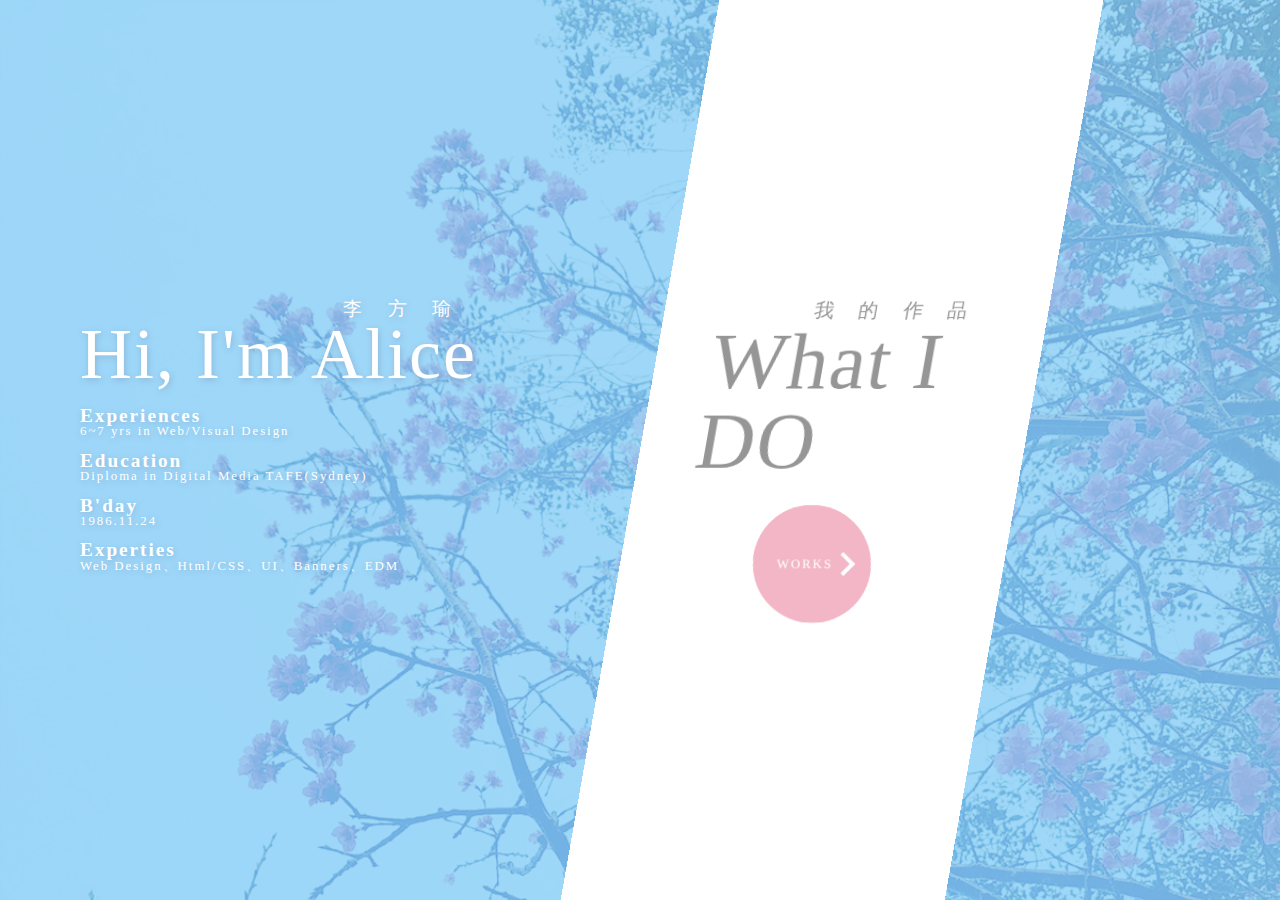
<file: index.html>
<!DOCTYPE html>
<html lang="zh">
<title>ALICE LEE's Portfolio</title>
<head>
	<meta name="viewport" content="width=device-width, initial-scale=1.0">
	<meta charset="utf-8">
	<link rel="stylesheet" type="text/css" href="styles/styles.css">
	<link rel="stylesheet" type="text/css" href="css/styles.css">
	<link rel="stylesheet" type="text/css" href="css/web.css">
	<link rel="stylesheet" type="text/css" href="css/visual.css">
	<link rel="stylesheet" type="text/css" href="css/graphic.css">
	<link rel="stylesheet" type="text/css" href="css/responsive.css">
	<link href="https://fonts.googleapis.com/css?family=Vidaloka" rel="stylesheet">
	<script src="https://ajax.googleapis.com/ajax/libs/jquery/3.1.0/jquery.min.js"></script>
</head>

<body>
	<div class="main">
		<nav>
			<ul>
				<li>
					<a href="#show" class="nav-web">WEB</a>
				</li>
				<li>
					<a href="#visual" class="nav-visual">Visual</a>
				</li>
				<li>
					<a href="#graphic" class="nav-graphic">Graphic</a>
				</li>
				<li>
					<a href="#">About</a>
				</li>
			</ul>
		</nav>



		<div class="works" id="expand">
			<div class="works-title" id="inside">
				<h1>
					<p class="works-chi">我的作品</p>
					What I DO
				</h1>
				<!-- <input type="checkbox" class="checkbox" id="toggle">
			<label for="toggle" class="btn btn-white">WORKS</label> -->
				<a href="#" class="btn btn-white" onclick="myFunction()">WORKS</a>
			</div>
			<!--WEB DESIGN-->
			<div class="port-show" id="show">
				<div class="visual-title">
					<h2>WEB</h2>
					<span class="line-dec"></span>
				</div>
				<h3 class="work-web-title">MF這樣變型男</h3>
				<div class="work-web-outer">
					<div class="work-web">
						<div class="work-web-1">
							<div>
								<span class="work-web-box">
									<img src="images/work1-img.jpg">
								</span>
							</div>
						</div>
					</div>
					<div class="work-web-phone">
						<span class="work-web-smart">
							<img src="images/work1-img-rwd.jpg">
						</span>
					</div>
				</div>
				<h3 class="work-web-title">2015 科技趨勢金獎</h3>
				<div class="work-web-outer">
					<div class="work-web">
						<div class="work-web-1">
							<div>
								<span class="work-web-box">
									<img src="images/work2-img.jpg">
								</span>
							</div>
						</div>
					</div>
					<div class="work-web-phone">
						<span class="work-web-smart">
							<img src="images/work2-img-rwd.jpg">
						</span>
					</div>
				</div>
				<h3 class="work-web-title">2015 科技趨勢金獎</h3>
				<div class="work-web-outer">
					<div class="work-web">
						<div class="work-web-1">
							<div>
								<span class="work-web-box">
									<img src="images/work3-img.jpg">
								</span>
							</div>
						</div>
					</div>
					<div class="work-web-phone">
						<span class="work-web-smart">
							<img src="images/work3-img-rwd.jpg">
						</span>
					</div>
				</div>
			</div>

			<!--廣告 視覺設計-->
			<div class="clip">
				<div class="work-visual" id="visual">
					<div class="visual-title">
						<h2>VISUAL</h2>
						<span class="line-dec"></span>
					</div>
					<div class="visual-grid">
						<div class="visual-img">
							<img src="images/bn1.jpg">
						</div>
						<div class="visual-img">
							<img src="images/bn2.jpg">
						</div>
						<div class="visual-img">
							<img src="images/bn3.jpg">
						</div>
						<div class="visual-img">
							<img src="images/bn4.jpg">
						</div>
						<div class="visual-img">
							<img src="images/bn5.jpg">
						</div>
						<div class="visual-img">
							<img src="images/bn6.jpg">
						</div>
						<div class="visual-img">
							<img src="images/bn7.jpg">
						</div>
						<div class="visual-img">
							<img src="images/bn8.jpg">
						</div>
						<div class="visual-img">
							<img src="images/bn9.jpg">
						</div>
					</div>
				</div>
			</div>

			<!--廣告 視覺設計-->
			<div class="work-graphic" id="graphic">
				<div class="visual-title">
					<h2>GRAPHICS</h2>
					<span class="line-dec"></span>
				</div>
				<div class="graphic-cont">
					<div class="graphic-logo">
						<img src="images/logo1.png">
					</div>
					<div class="graphic-logo">
						<img src="images/logo2.png">
					</div>
					<div class="graphic-logo">
						<img src="images/logo3.png">
					</div>
					<div class="graphic-logo">
							<img src="images/logo4.png">
						</div>
						<div class="graphic-logo">
								<img src="images/logo5.png">
							</div>
							<div class="graphic-logo">
									<img src="images/logo6.png">
								</div>
				</div>
			</div>
		</div>

		<div class="about-me" id="changebg">
			<!-- <div class="img-me">
					<img src="images/profile-img.png">
				</div> -->
			<div class="profile">
				<h1>
					<p class="name-chi">李方瑜</p>
					<p>Hi, I'm
						<span>Alice</span>
					</p>
				</h1>

				<ul>
					<li>
						<div class="lists">Experiences</div>
						<div class="lists-info">6~7 yrs in Web/Visual Design</div>
					</li>
					<li>
						<div class="lists">Education</div>
						<div class="lists-info">Diploma in Digital Media TAFE(Sydney)</div>
					</li>
					<li>
						<div class="lists">B'day</div>
						<div class="lists-info">1986.11.24</div>
					</li>
					<li>
						<div class="lists">Experties</div>
						<div class="lists-info">Web Design、Html/CSS、UI、Banners、EDM</div>
					</li>
				</ul>
			</div>
		</div>
	</div>
</body>

<script>
	function myFunction() {
		// var element = document.getElementById("show");
		// element.classList.toggle("port-show");
		$(".port-show").fadeIn();
		var element = document.getElementById("expand");
		element.classList.toggle("worklist");
		var element = document.getElementById("inside");
		element.classList.toggle("works-inside");
		$(".profile, nav").fadeToggle(450);
	}

	$(document).ready(function () {
		$(".nav-web").click(function () {
			// $(".portfolio").addClass("port-show");
			// $(".port-show").show();
			// $(".work-graphic, .work-visual").hide();
			$("nav").css('background-color', '#9dd9f9');
		});

		$(".nav-visual").click(function () {
			// $("div").removeClass("port-show");
			// $(".work-visual").show();
			// $(".port-show, .work-graphic").hide();
			$("nav").css('background-color', '#b7a5fd');
		});

		$(".nav-graphic").click(function () {
			// $("div").removeClass("port-show");
			// $(".work-graphic").show();
			// $(".port-show, .work-visual").hide();
			$("nav").css('background-color', '#f2b6c7');
		});
	});
</script>

</html>
</file>
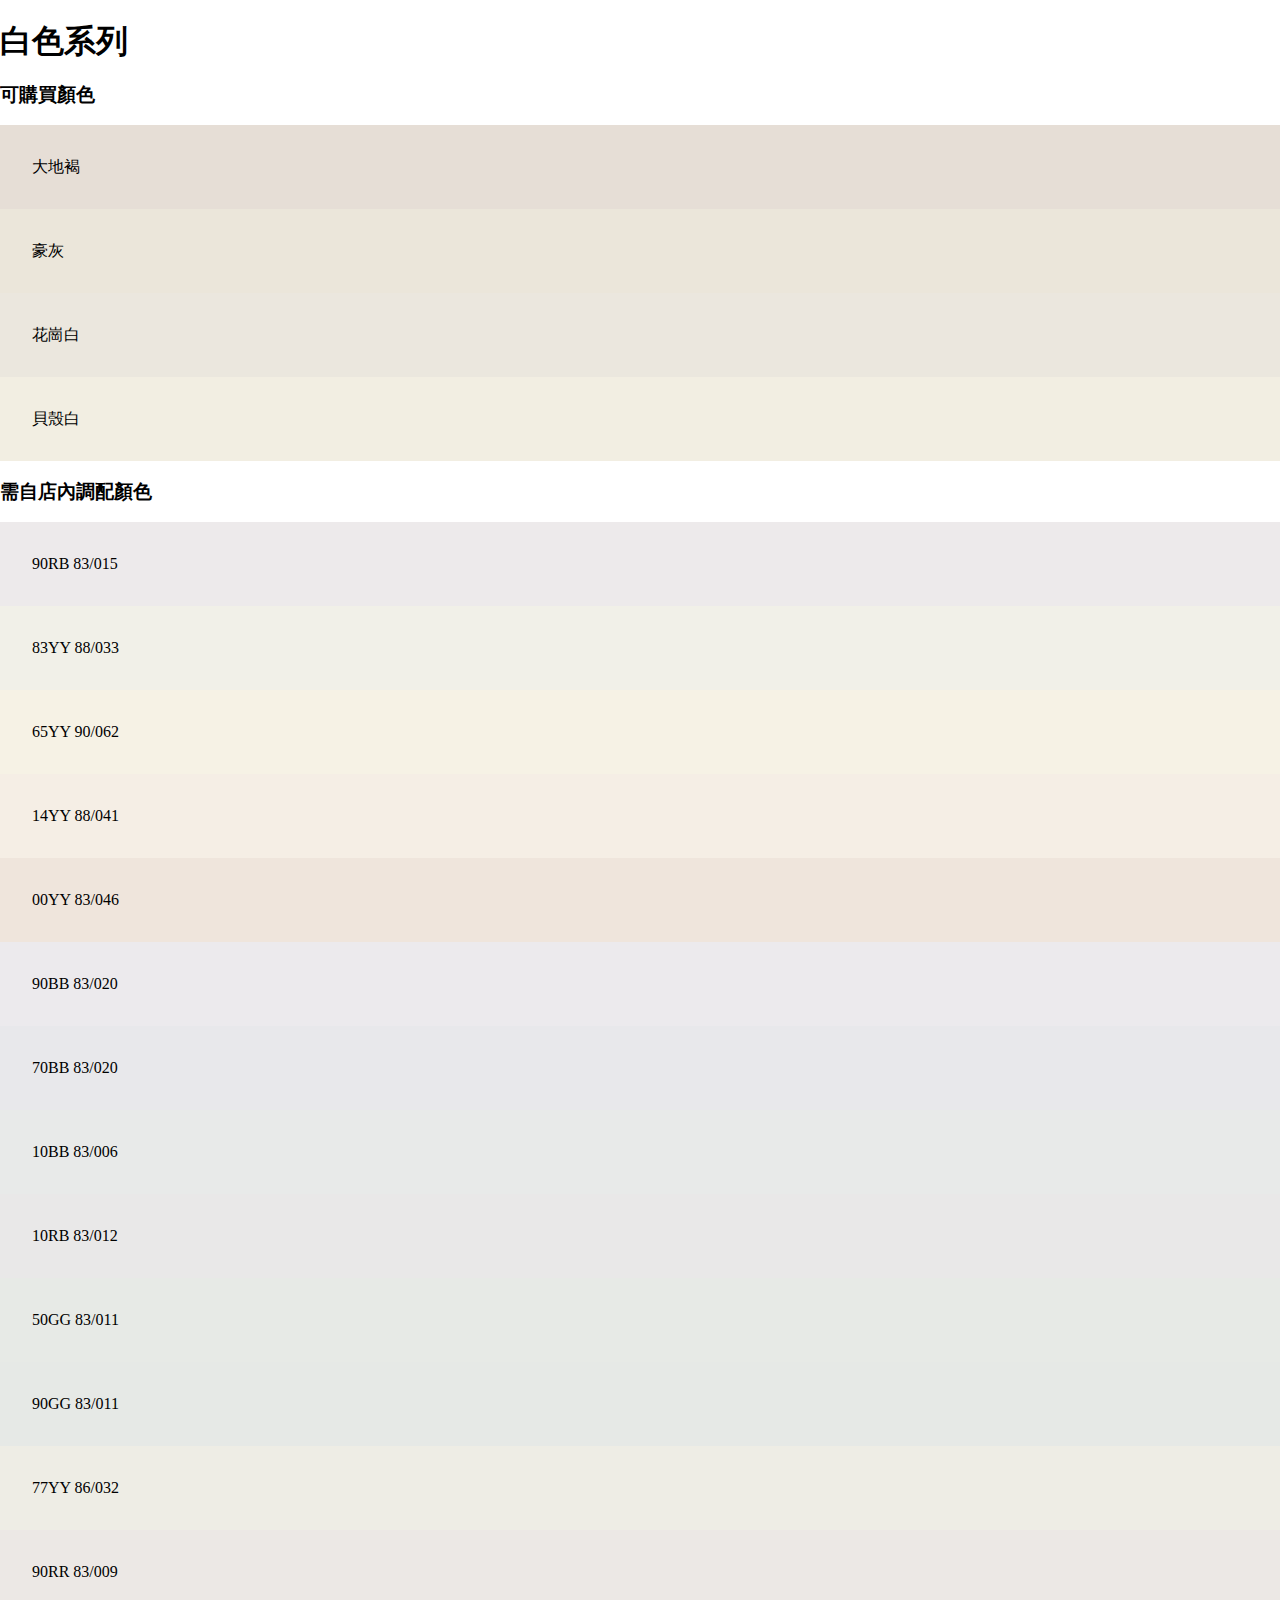
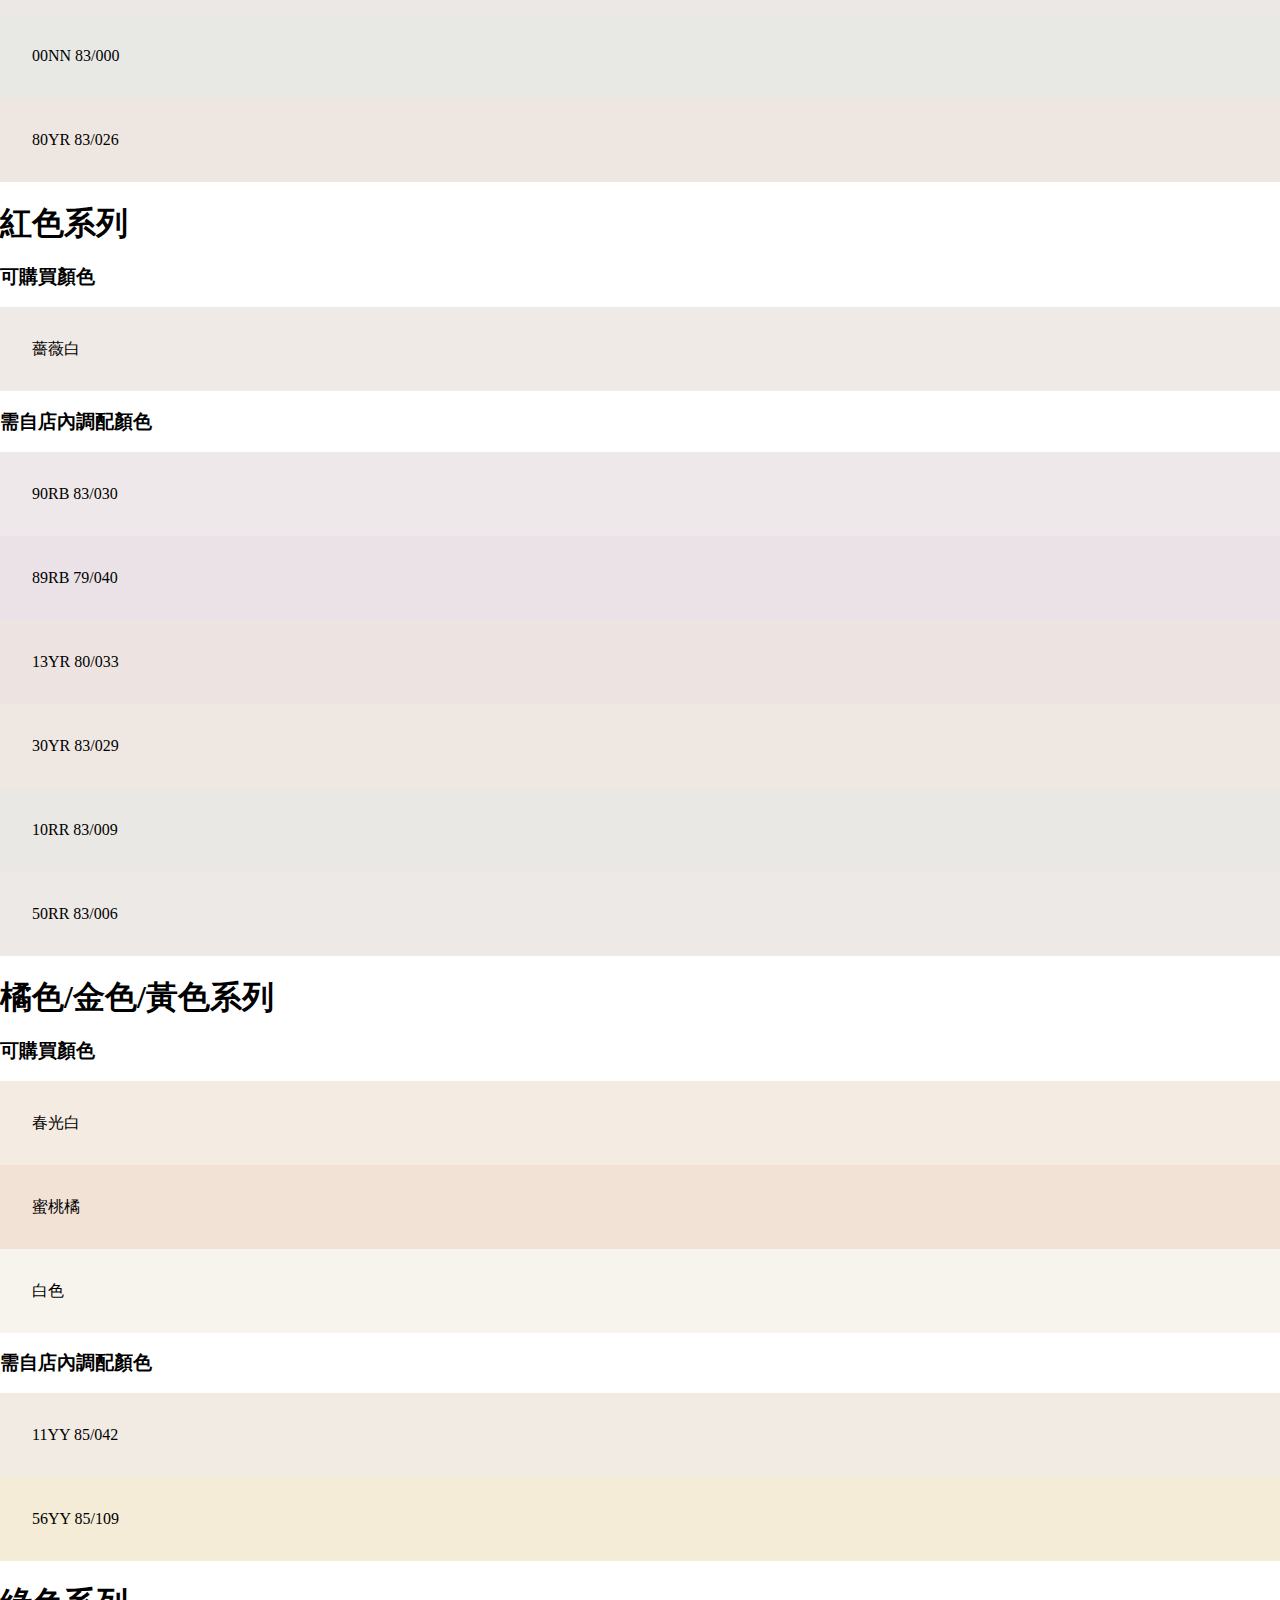
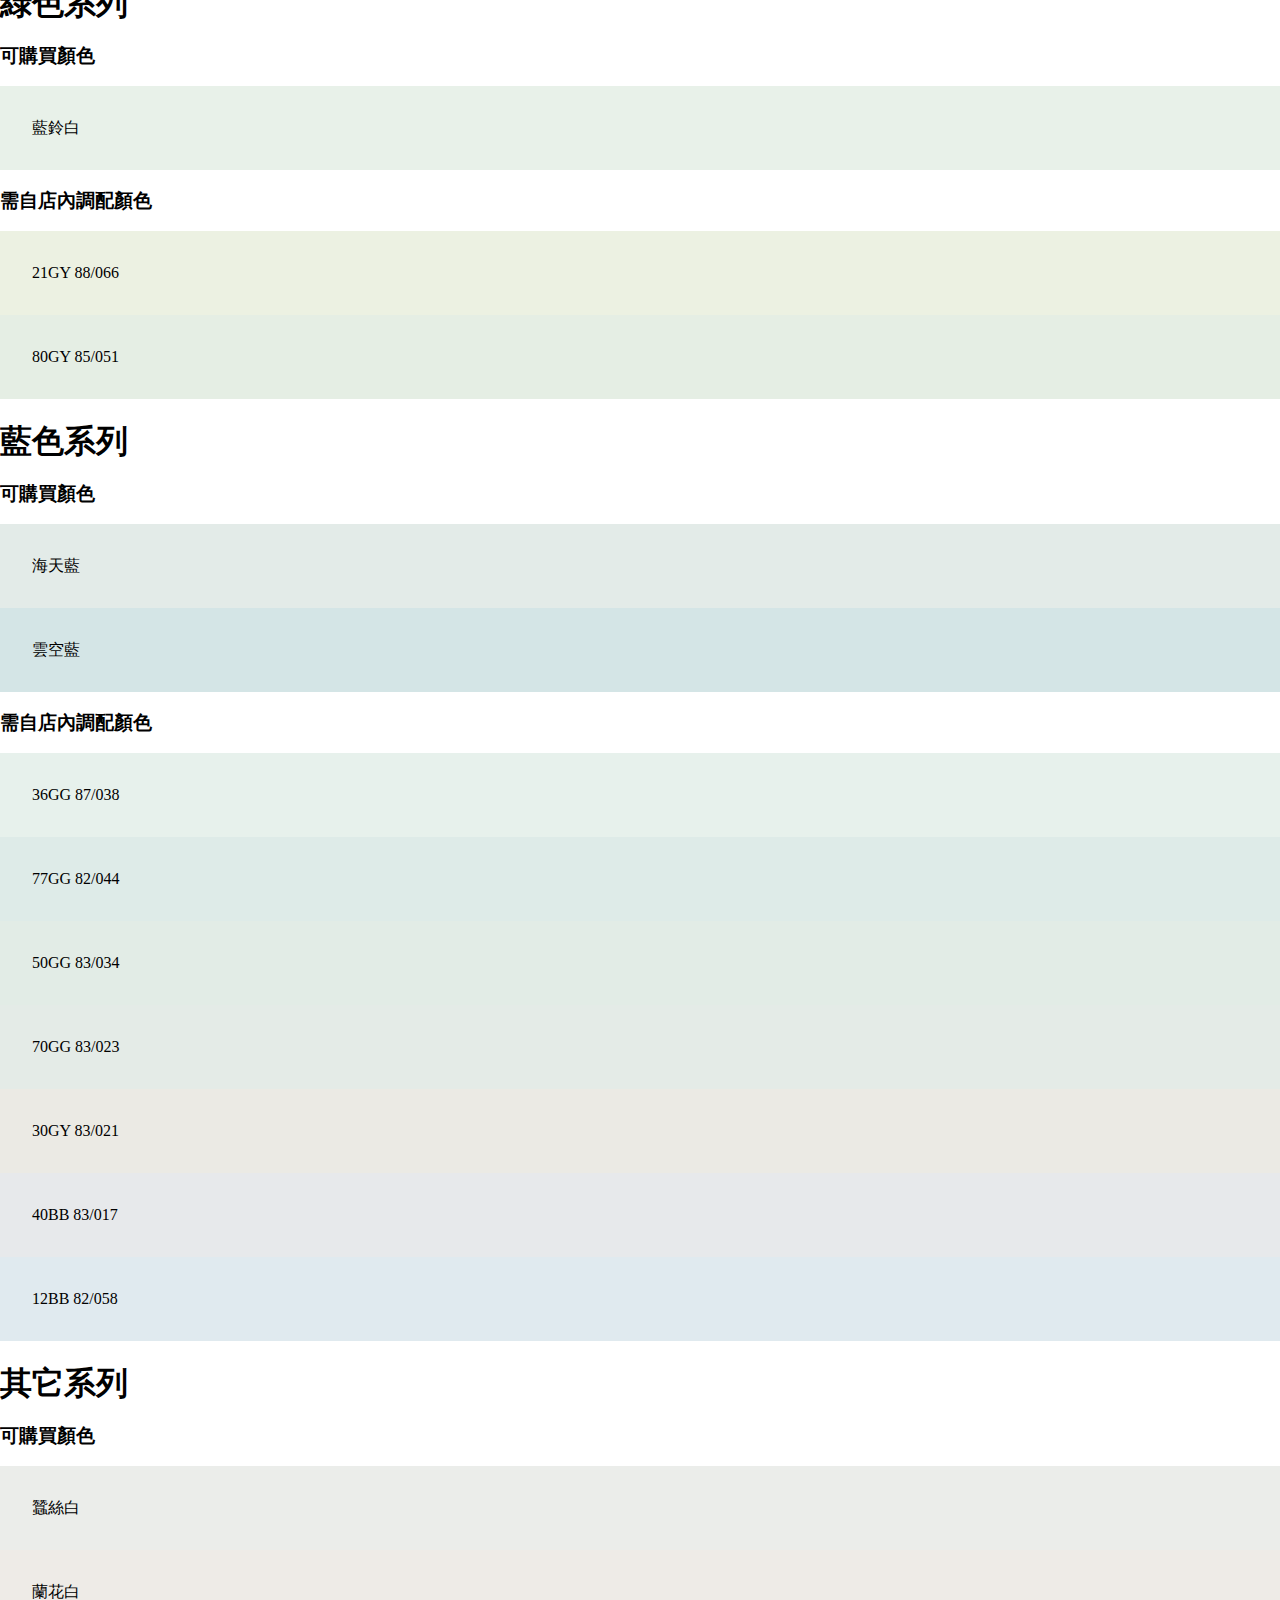
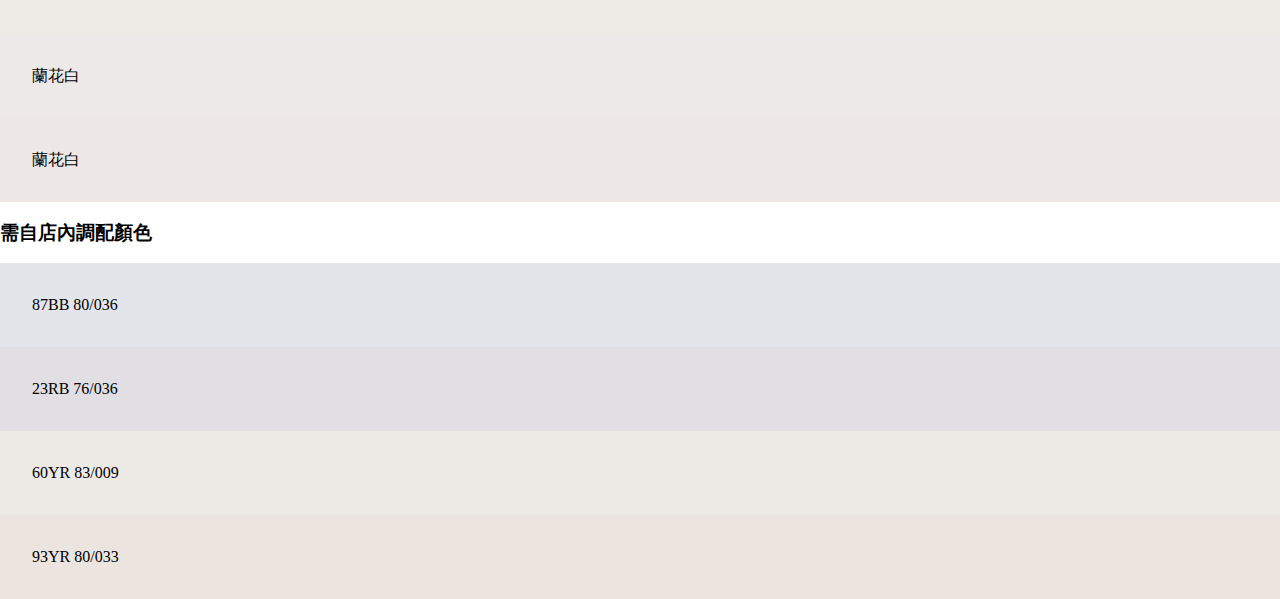
<file: colors.html>
<!doctype html>
<html>
<head>
<meta charset="utf-8">
<meta name="viewport" content="width=device-width, initial-scale=1">
<title>Color Pallete</title>
<link href="css/colors.css" rel="stylesheet" type="text/css" />
<script src="https://ajax.googleapis.com/ajax/libs/jquery/3.5.1/jquery.min.js"></script>

</head>
<body>
	<section class="white">
		<h1>白色系列</h1>
		<h3>可購買顏色</h3>
		<div class="colorlist">
			<ul>
				<li style="background-color:#e6ded6">大地褐 </li>
				<li style="background-color:#EBE6DA">豪灰 </li>
				<li style="background-color:#EBE7DE">花崗白 </li>
				<li style="background-color:#F2EEE2">貝殼白 </li>
			</ul>
		</div>
		<h3>需自店內調配顏色</h3>
		<div class="colorlist">
			<ul>
				<li style="background-color:#EDEAEB">90RB 83/015 </li>
				<li style="background-color:#F1F0E8">83YY 88/033 </li>
				<li style="background-color:#F6F2E5">65YY 90/062 </li>
				<li style="background-color:#F5EEE5">14YY 88/041 </li>
				<li style="background-color:#EFE5DC">00YY 83/046 </li>
				<li style="background-color:#ECEAED">90BB 83/020 </li>
				<li style="background-color:#E8E8EB">70BB 83/020 </li>
				<li style="background-color:#E8EAE9">10BB 83/006 </li>
				<li style="background-color:#E9E8E8">10RB 83/012 </li>
				<li style="background-color:#E7EAE6">50GG 83/011 </li>
				<li style="background-color:#E6E9E6">90GG 83/011 </li>
				<li style="background-color:#EEEDE5">77YY 86/032 </li>
				<li style="background-color:#ECE8E5">90RR 83/009 </li>
				<li style="background-color:#E8E8E5">00NN 83/000 </li>
				<li style="background-color:#EEE7E1">80YR 83/026 </li>
			</ul>
		</div>
	</section>
	<section class="white">
		<h1>紅色系列</h1>
		<h3>可購買顏色</h3>
		<div class="colorlist">
			<ul>
				<li style="background-color:#F0EAE6">薔薇白 </li>
			</ul>
		</div>
		<h3>需自店內調配顏色</h3>
		<div class="colorlist">
			<ul>
				<li style="background-color:#EEE8EA">90RB 83/030 </li>
				<li style="background-color:#EAE2E6">89RB 79/040 </li>
				<li style="background-color:#EDE4E2">13YR 80/033 </li>
				<li style="background-color:#EFE7E2">30YR 83/029 </li>
				<li style="background-color:#EAE8E5">10RR 83/009 </li>
				<li style="background-color:#ECE9E7">50RR 83/006 </li>
			</ul>
		</div>
	</section>
	<section class="white">
		<h1>橘色/金色/黃色系列</h1>
		<h3>可購買顏色</h3>
		<div class="colorlist">
			<ul>
				<li style="background-color:#F4ECE3">春光白 </li>
				<li style="background-color:#F2E1D5">蜜桃橘 </li>
				<li style="background-color:#F6F4ED">白色 </li>
			</ul>
		</div>
		<h3>需自店內調配顏色</h3>
		<div class="colorlist">
			<ul>
				<li style="background-color:#F2EBE3">11YY 85/042 </li>
				<li style="background-color:#F4ECD6">56YY 85/109 </li>
			</ul>
		</div>
	</section>
	<section class="white">
		<h1>綠色系列</h1>
		<h3>可購買顏色</h3>
		<div class="colorlist">
			<ul>
				<li style="background-color:#E8F1E9">藍鈴白 </li>
			</ul>
		</div>
		<h3>需自店內調配顏色</h3>
		<div class="colorlist">
			<ul>
				<li style="background-color:#ECF1E2">21GY 88/066 </li>
				<li style="background-color:#E5EEE4">80GY 85/051 </li>
			</ul>
		</div>
	</section>
	<section class="white">
		<h1>藍色系列</h1>
		<h3>可購買顏色</h3>
		<div class="colorlist">
			<ul>
				<li style="background-color:#E3EBE8">海天藍 </li>
					<li style="background-color:#D4E5E6">雲空藍 </li>
			</ul>
		</div>
		<h3>需自店內調配顏色</h3>
		<div class="colorlist">
			<ul>
				<li style="background-color:#E7F1EC">36GG 87/038 </li>
				<li style="background-color:#DEEBE8">77GG 82/044 </li>
				<li style="background-color:#E2ECE6">50GG 83/034 </li>
				<li style="background-color:#E4EBE7">70GG 83/023 </li>
				<li style="background-color:#EBEAE4">30GY 83/021 </li>
				<li style="background-color:#E7E9EB">40BB 83/017 </li>
				<li style="background-color:#E0EAEF">12BB 82/058 </li>
			</ul>
		</div>
	</section>
	<section class="white">
		<h1>其它系列</h1>
		<h3>可購買顏色</h3>
		<div class="colorlist">
			<ul>
				<li style="background-color:#EBEDEA">蠶絲白 </li>
				<li style="background-color:#EEEBE7">蘭花白 </li>
				<li style="background-color:#ECE9E8">蘭花白 </li>
				<li style="background-color:#EDE8E6">蘭花白 </li>
			</ul>
		</div>
		<h3>需自店內調配顏色</h3>
		<div class="colorlist">
			<ul>
				<li style="background-color:#E4E5EA">87BB 80/036 </li>
				<li style="background-color:#E1DFE4">23RB 76/036 </li>
				<li style="background-color:#EDEAE6">60YR 83/009 </li>
				<li style="background-color:#ECE5DF">93YR 80/033 </li>
			</ul>
		</div>
	</section>
</body>
<script>
	$("li").click(function(){
		$(this).toggleClass("actived");
	});
</script>
</html>
</file>
<file: styles/styles.css>
html, body, div, span, applet, object, iframe,
h1, h2, h3, h4, h5, h6, p, blockquote, pre,
a, abbr, acronym, address, big, cite, code,
del, dfn, em, img, ins, kbd, q, s, samp,
small, strike, strong, sub, sup, tt, var,
b, u, i, center,
dl, dt, dd, ol, ul, li,
fieldset, form, label, legend,
table, caption, tbody, tfoot, thead, tr, th, td,
article, aside, canvas, details, embed, 
figure, figcaption, footer, header, hgroup, 
menu, nav, output, ruby, section, summary,
time, mark, audio, video {
	margin: 0;
	padding: 0;
	border: 0;
	font-size: 100%;
	font: inherit;
	vertical-align: baseline;
}
/* HTML5 display-role reset for older browsers */
article, aside, details, figcaption, figure, 
footer, header, hgroup, menu, nav, section {
	display: block;
}
body {
	line-height: 1;
	letter-spacing: 2px;
}
ol, ul {
	list-style: none;
}
blockquote, q {
	quotes: none;
}
blockquote:before, blockquote:after,
q:before, q:after {
	content: '';
	content: none;
}
table {
	border-collapse: collapse;
	border-spacing: 0;
}
a {
	text-decoration: none;
}



menu {
	transform: rotate(90deg) translateX(200px);
    position: fixed;
    float: left;
}
menu a {
	font-family: 'Vidaloka', serif;
	margin-right: .8rem;
	letter-spacing: 1px;
	color: #000;
}
menu a:hover {
	color: #a164e5;
	border-bottom: 3px solid #a164e5;
}
</file>
<file: css/styles.css>
.main {
	width: 100%;
	display: flex;
}
.head {
	text-align: center;
	font-size: 5rem;
}
.about-me {
	position: relative;
	display: flex;
	align-items: center;
	/* background-image: linear-gradient(to left top, rgba(154, 130, 255, 0.5), rgba(154, 130, 255, 0.5)), url(../images/bg2.png); */
	background-color: #87cef7;
	background-image: url(../images/bg2.png);
	background-repeat: no-repeat;
	background-position: top right;
	background-size: cover;
	width: 100%;
	height: 100vh;
	z-index: 1;
	/* text-shadow: 0 0 5px rgba(255, 255, 255, 0.5); */
	/* clip-path: polygon(0 0, 80% 0, 70% 100%, 0% 100%);
	transition: cubic-bezier(0.22, 0.61, 0.36, 1) all .4s; */
}

.about-me:hover {
	/* clip-path: polygon(0 0, 85% 0, 75% 100%, 0% 100%); */
}

.profile {
	color: #ffffff;
	padding: 2rem 5rem;
	text-shadow: 1px 2px 6px rgb(139, 182, 216);
	transition: .3s ease all;
}
.profile:hover {
	text-shadow: 1px 8px 10px rgb(139, 182, 216);
}
.profile h1 {
	font-size: 4.5rem;
	float: left;
}
.profile ul {
	clear: both;
	padding: 1rem 0;
}
.profile ul li {
	padding-bottom: .8rem;
	word-break: break-all;
}
.name-chi {
	font-size: 1.2rem;
	text-align: right;
	letter-spacing: 1.6rem;
}
.lists {
	font-weight: bold;
	font-size: 1.2rem;
}
.lists-info {
	font-size: .8rem;
}







.btn{
	display: flex;
	align-items: center;
	background-image: url(../images/right-arrow.svg);
	background-color: #f2b6c7;
	background-size: 20%;
    background-repeat: no-repeat;
    background-position: 88% center;
	color: #FFF;
	font-size: .8rem;
	text-decoration: none;
	width: 70px;
	height: 70px;
	padding: 1.5rem;
	border-radius: 50%;
	transform: skewX(10deg);
	overflow: hidden;
}
.btn::after {
	content: "";
	display: inline-block;
	height: 100%;
	width: 100%;
	border-radius: 5rem;
	position: absolute;
	top: 0;
	left: 0;
	z-index: -1;
	transition: all ease .3s; 
}
.btn:hover::after {
	transform: scale(1.5);
	opacity: 0; 
}
/* .btn:active {
	transform: translateY(-1px);
	box-shadow: 0 0.4rem 0.8rem rgba(0, 0, 0, 0.4); 
} */
  
.btn-white {
	background-color: #f2b6c7;
}
	.btn-white::after {
	  background-image: url(../images/right-arrow.svg);
	  background-color: #f2b6c7; 
	  background-size: 20%;
	  background-repeat: no-repeat;
	  background-position: 88% center;
	}
/* .btn:hover {
	box-shadow: 0 0.8rem 1.6rem rgba(0, 0, 0, 0.2);
} */



@keyframes fadeIn {
    0% {opacity: 0;}
    100% {opacity: 1;}
}
@keyframes fadeOut {
    0% {opacity: 1;}
    100% {opacity: 0;}
}
/* .checkbox:checked ~ .portfolio {
	display: block;
	width: 100%;
} */


nav {
	display: none;
	position: fixed;
	z-index: 10;
	width: 8%;
	height: 100vh;
}
nav a {
	font-size: 1.2rem;
	color: #FFF;
	letter-spacing: 0ch;
	display: block;
	margin-bottom: 6rem;
	padding-bottom: 2px;
	border-bottom: solid 1px #fff;
	transform: rotate(90deg);
	transition: all ease-out .2s;
}
nav ul {
	padding-top: 5rem;
}
nav ul li {
	
}
nav a:hover {
	color: #ddff43;
	border-bottom: solid 1px #ddff43;
	padding-left: 20px;
}
</file>
<file: css/web.css>
.works {
	background: rgba(255, 255, 255, 1);
	position: absolute;
	left: 50%;
	width: 30%;
	height: 100vh;
	z-index: 999;
	/* transition: cubic-bezier(0.2, 0.9, 0.3, 1.1) all .6s; */
	transition: cubic-bezier(0.645, 0.045, 0.355, 1) all .6s;
	transform: skewX(-10deg);
	backface-visibility: hidden;
	overflow: hidden;
}
.works:hover {
	width: 42%;
}

.works-title {
	display: flex;
	flex-direction: column;
	align-items: center;
	justify-content: center;
	height: 100vh;
}
.works:hover h1 {
	font-size: 4.5rem;
}
.works-chi {
	font-size: 1.2rem;
	text-align: right;
	letter-spacing: 1.6rem;
}

/* 內容切換效果 */
.worklist, .worklist:hover {
	width: 90% !important;
	left: 8% !important;
	transform: skewX(0);
	overflow: scroll;
	/* transition: ease-out .5s; */
}

.works h1 {
	font-size: 5rem;
	word-break: break-all;
	padding: 0 3.5rem;
	margin: 1.5rem 0;
	color: #969696;
	transition: all ease .6s;
}
.works-inside {
	height: 25vh;
	flex-direction: column-reverse;
	transition: all ease-in-out .8s;
}
.works-inside > h1 {
    /* font-size: 2rem !important; */
    display: none;
	/* animation-name: fadeOut;
	animation-duration: 1s; */
}
.works-inside .works-chi {
    display: none;
	/* letter-spacing: 1.2rem; */
}
.works-inside > .btn {
	/* display: none; */
	/* position: fixed !important; */
	transform: skewX(0);
	transform:rotate(180deg);
	background-size: 30%;
	background-position: center;
	width: 40px;
	height: 40px;
	text-indent: -9999px;
	padding: 0;
}
.works-inside > .btn::after {
	background-size: 40%;
	background-position: center;
}

.portfolio {
	/* display: none; */
	/* transform: skewX(10deg); */
}
.port-show {
	display: none;
	position: relative;
	width: 74.5%;
	margin: auto;
	animation-name: fadeIn;
	animation-duration: 1.5s;
	font-size: 1.2rem;
	line-height: 3rem;
	letter-spacing: 2px;
}

.work-graphic {
    /* display: none; */
    /* background: #e26288; */
    font-size: 2.4rem;
    animation-name: fadeIn;
	animation-duration: 1.5s;
}

.port-show h2 {
	color: #6f6f6f;
    padding: 0;
	margin: 1rem 0;
    font-size: 3.5rem;
    margin-bottom: 0;
}
.work-web-outer {
	position: relative;
}
.work-web {
	position: relative;
	background-image: url(../images/mac.png);
	background-size: 100%;
	width: 92%;
	
}
.work-web:hover {
	z-index: 10;
}
.work-web:hover ~ .work-web-phone {
	opacity: .5;
}
.work-web-phone {
	position: absolute;
	right: 0;
	bottom: 0;
	background-image: url(../images/smart-phone.png);
	background-repeat: no-repeat;
	background-size: cover;
	width: 28.7%;
    height: 72%;
	z-index: 5;
	transition: opacity ease .2s;
}
.work-web-smart {
	display: block;
    width: 93.8%;
	height: 85%;
    margin: 14% auto auto auto;
	overflow: scroll;
	font-size: 60%;
	line-height: initial;
}
.work-web-box {
	display: block;
    width: 93.8%;
	height: 64%;
    margin: 3% auto auto auto;
    overflow: scroll;
}
.work-web-box img, .work-web-smart img {
	width: 100%;
}
.work-web-1 {
	width: 100%;
	padding-bottom: 79%;
	position: relative;
}
.work-web-1 div {
	position: absolute;
	top: 0;
	bottom: 0;
	left: 0;
	right: 0;
}
.work-web-title {
	color: #fff;
	background: #b7a5fd;
	display: inline-block;
	transform: skewX(-15deg);
	padding: 0 15px;
	margin-bottom: 1.5rem;
	box-shadow: 50px 10px 0px 0px rgb(242, 242, 242);
}
.work-web-title:not(:first-child) {
	margin-top: 2rem;
}
</file>
<file: css/visual.css>
.clip {
    width: 100%;
    background: #eff9ff;
    clip-path: polygon(0 8%, 100% 0, 100% 92%, 0% 100%);
}
.work-visual {
    /* display: none; */
    width: 74.5%;
    margin: 5rem auto;
    font-size: 2.4rem;
    animation-name: fadeIn;
    animation-duration: 1.5s;
    padding: 10rem 0 8rem 0;
}

.visual-grid {
    width: 100%;
    display: grid;
    grid-template-rows: 33.3% 33.3% 33.3%;
    grid-template-columns: 33.3% 33.3% 33.3%;
    margin-top: 3rem;
}
.visual-img {
    width: 95%;
    height: 95%;
    transition: all ease-out .3s;
    overflow: hidden;
    opacity: 0.6;
    border-radius: 5%;
}

.visual-img img {
    width: 100%;
    height: 100%;
    /* transition: all ease-out .3s; */
}
.visual-img:hover {
    transform: scale(1.2);
    z-index: 999;
    opacity: 1;
    border-radius: 0;
    border-radius: 2%;
}
.visual-title {
    display: flex;
    align-items: center;
    margin-bottom: 1.5rem;
}
.line-dec {
    display: block;
    height: 1px;
    width: 70%;
    margin-left: auto;
    background-color: #969696;
}
.visual-title h2 {
	color: #6f6f6f;
    padding: 0;
    font-size: 3.5rem;
}
</file>
<file: css/graphic.css>
.work-graphic {
    width: 74.5%;
    margin: auto;
}
.graphic-cont {
    display: flex;
    flex-wrap: wrap;
}
.graphic-logo {
    width: 46%;
    display: flex;
    align-items: center;
    justify-content: center;
    background: #f4f7f8;
    box-shadow: 1px 1px 2px 0px rgba(0,0,0,0.2);
    margin: 1%;
    padding: 6% 1%;
    transition: all ease-out .2s;
}
.graphic-logo:hover {
    box-shadow: 3px 3px 7px 0px rgba(0,0,0,0.25);
}
.graphic-cont img {
   width: auto;
   max-height: 130px;
}
</file>
<file: css/responsive.css>
/* Smartphones (portrait and landscape) ----------- */
@media screen and (min-width: 320px) and (max-width: 650px) {
	.works {
		background: rgba(255, 255, 255, 0);
		left: 65%;
		transform: skewX(0);
	}
	.worklist {
		background: rgba(255, 255, 255, 1);
	}
	
	.works-title {
		justify-content: flex-start;
		margin-top: 175px;
	}
	.worklist .works-title {
		margin-top: 0 !important;
	}
	.works h1 {
		display: none;
	}
	.profile {
		padding: 2rem 3rem;
	}
	.btn {
		transform: skewX(0);
	}
	.graphic-logo {
		width: 96%;
	}
	.graphic-cont img {
		max-height: 100px;
	}
	.visual-title {
		margin-bottom: 0;
	}
	.visual-title h2 {
		font-size: 2rem;
	}
	.port-show {
		width: 85.5%;
	}
	.port-show h2 {
		margin: 0;
	}
	.work-visual {
		width: 85.5%;
		margin: 3rem auto;
		padding: 6rem 0 6rem 0;
	}
}
</file>
<file: css/colors.css>
body {
	font: 16px/1.25 "Microsoft JhengHei",Verdana;
	padding: 0;
	margin: 0;
}
ul {
	padding: 0;
	margin: 0;
}
li {
	width: calc(100% - 4rem);
	display: block;
	padding: 2rem;
	list-style: none;
}
li:hover {
	cursor: pointer;
}
li.actived {
	height: 100vh;
}
</file>
